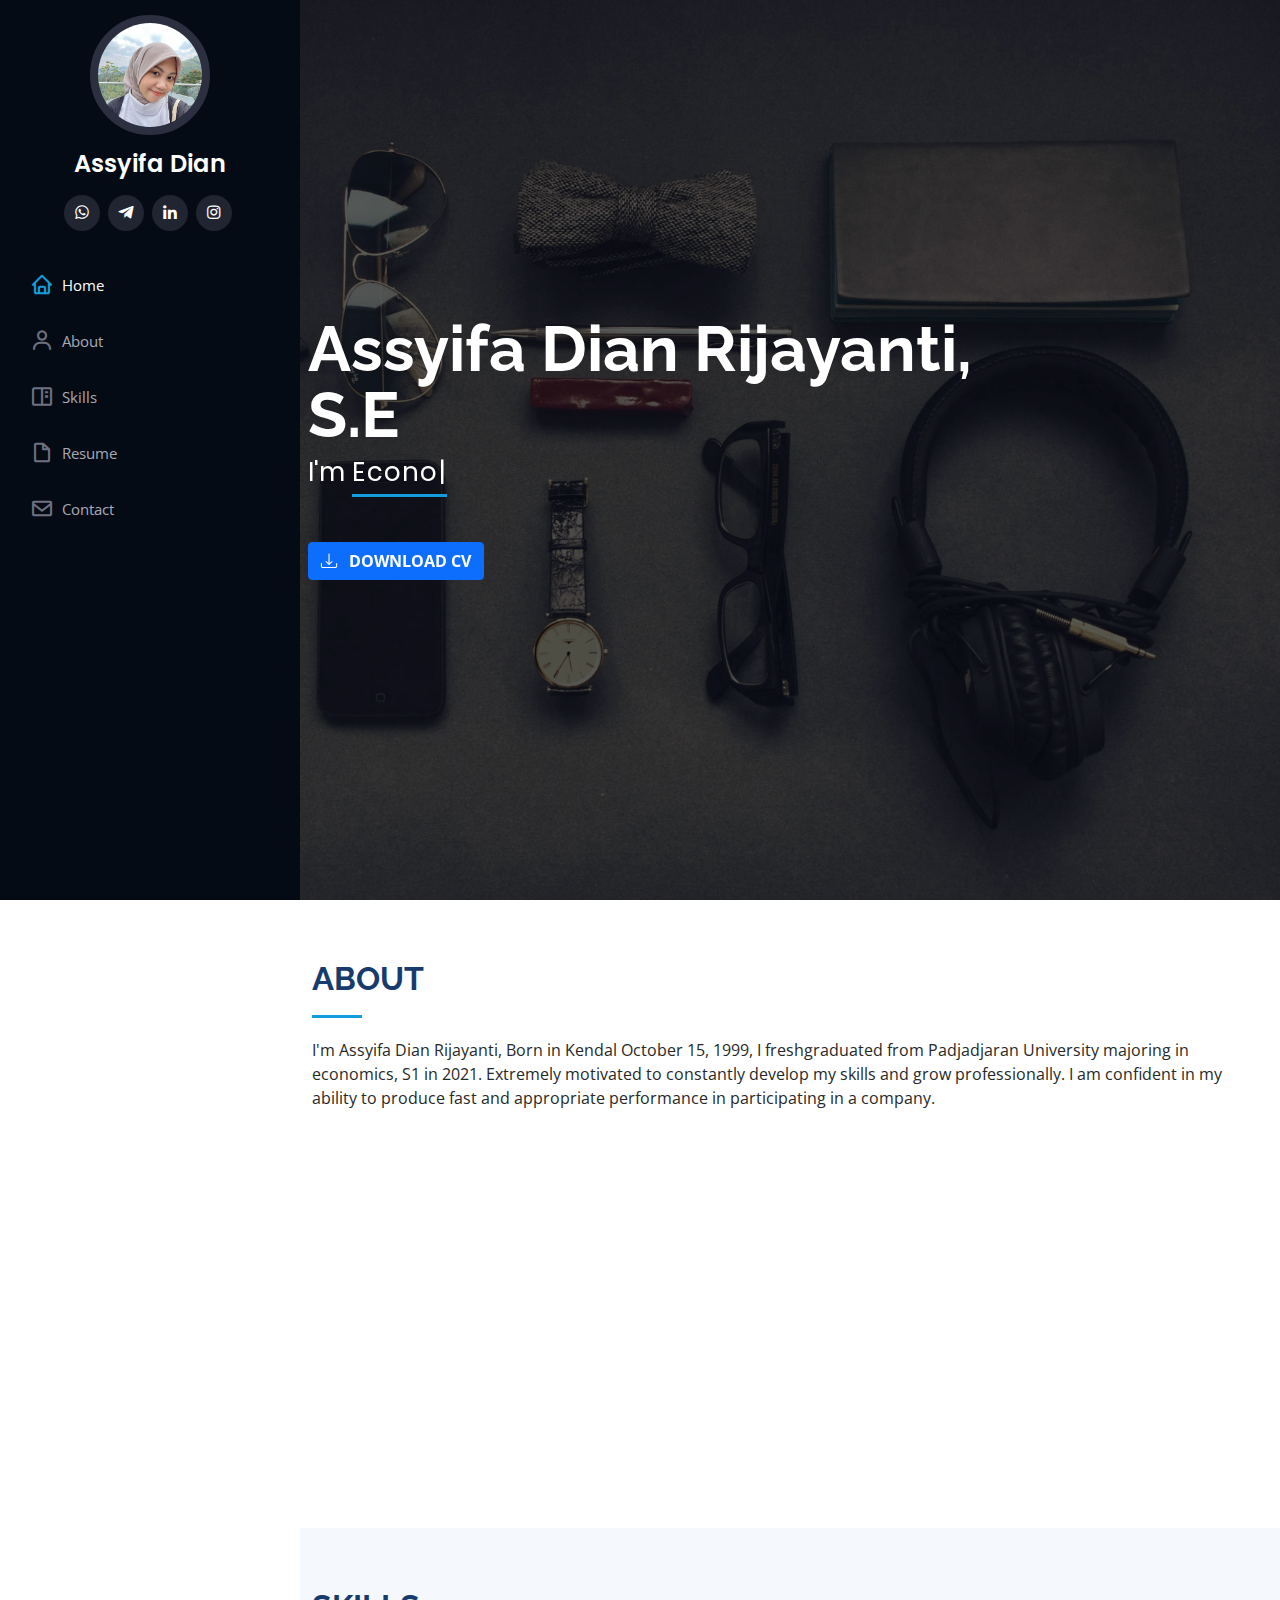
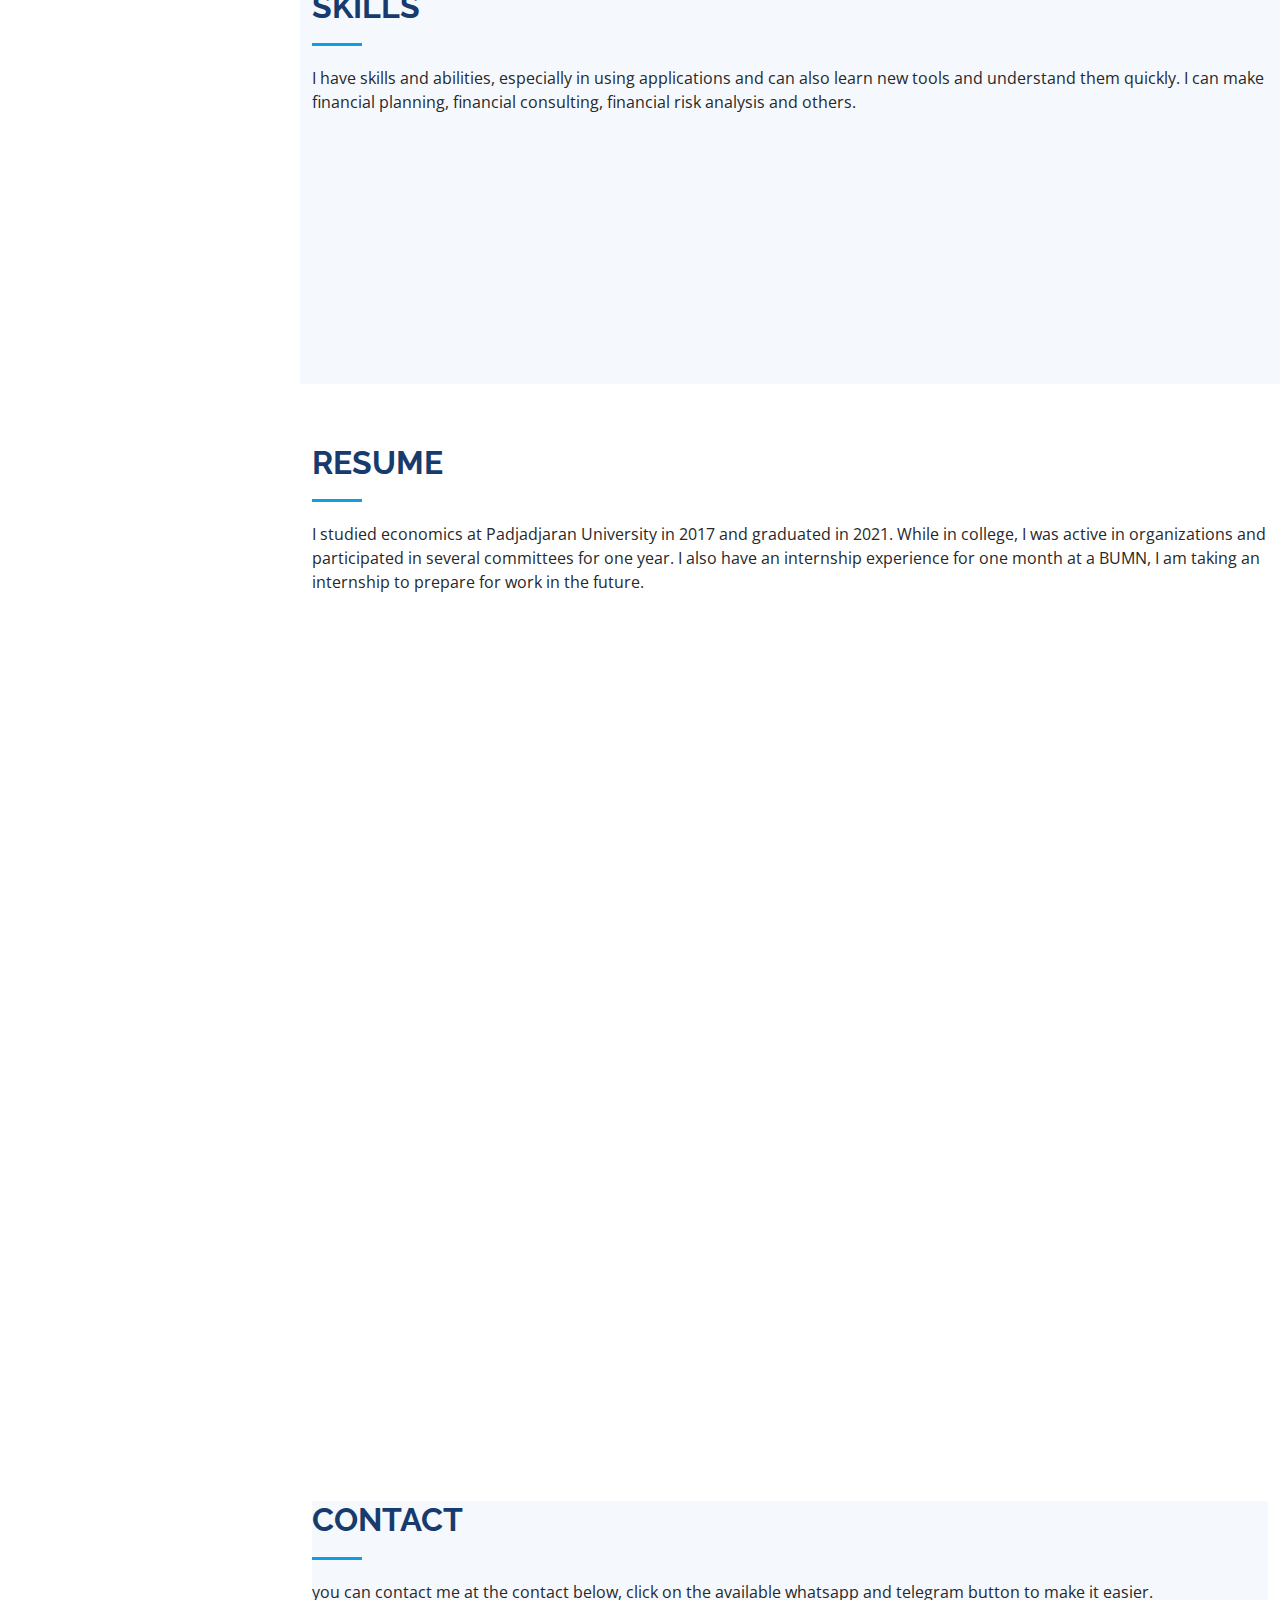
<file: index.html>
<!DOCTYPE html>
<html lang="en">

<head>
  <meta charset="utf-8">
  <meta content="width=device-width, initial-scale=1.0" name="viewport">

  <title>Assyifa Dian Rijayanti - Portfolio</title>
  <meta content="" name="description">
  <meta content="" name="keywords">

  <!-- Favicons -->
  <link href="assets/img/favicon.PNG" rel="icon">
  <link href="assets/img/apple-touch-icon.png" rel="apple-touch-icon">

  <!-- Google Fonts -->
  <link href="https://fonts.googleapis.com/css?family=Open+Sans:300,300i,400,400i,600,600i,700,700i|Raleway:300,300i,400,400i,500,500i,600,600i,700,700i|Poppins:300,300i,400,400i,500,500i,600,600i,700,700i" rel="stylesheet">

  <!-- Vendor CSS Files -->
  <link href="assets/vendor/aos/aos.css" rel="stylesheet">
  <link href="assets/vendor/bootstrap/css/bootstrap.min.css" rel="stylesheet">
  <link href="assets/vendor/bootstrap-icons/bootstrap-icons.css" rel="stylesheet">
  <link href="assets/vendor/boxicons/css/boxicons.min.css" rel="stylesheet">
  <link href="assets/vendor/glightbox/css/glightbox.min.css" rel="stylesheet">
  <link href="assets/vendor/swiper/swiper-bundle.min.css" rel="stylesheet">

  <!-- Template Main CSS File -->
  <link href="assets/css/style.css" rel="stylesheet">

  <!-- =======================================================
  * Template Name: iPortfolio - v3.3.0
  * Template URL: https://bootstrapmade.com/iportfolio-bootstrap-portfolio-websites-template/
  * Author: BootstrapMade.com
  * License: https://bootstrapmade.com/license/
  ======================================================== -->
</head>

<body>

  <!-- ======= Mobile nav toggle button ======= -->
  <i class="bi bi-list mobile-nav-toggle d-xl-none"></i>

  <!-- ======= Header ======= -->
  <header id="header">
    <div class="d-flex flex-column">

      <div class="profile">
        <img src="assets/img/profile-img.jpeg" alt="" class="img-fluid rounded-circle">
        <h1 class="text-light"><a href="index.html">Assyifa Dian</a></h1>
        <div class="social-links mt-3 text-center">
          <a href="https://api.whatsapp.com/send?phone=+6281222856815&text=Halo" class="whatsapp"><i class="bx bxl-whatsapp"></i></a>
          <a href="https://t.me/assyifadr" class="telegram"><i class="bx bxl-telegram"></i></a>
          <a href="http://linkedin.com/in/assyifa-dian-rijayanti-373b34193" class="linkedin"><i class="bx bxl-linkedin"></i></a>
          <a href="https://www.instagram.com/assyifadr/" class="instagram"><i class="bx bxl-instagram"></i></a>
        </div>
      </div>

      <nav id="navbar" class="nav-menu navbar">
        <ul>
          <li><a href="#hero" class="nav-link scrollto active"><i class="bx bx-home"></i> <span>Home</span></a></li>
          <li><a href="#about" class="nav-link scrollto"><i class="bx bx-user"></i> <span>About</span></a></li>
          <li><a href="#portfolio" class="nav-link scrollto"><i class="bx bx-book-content"></i> <span>Skills</span></a></li>
          <li><a href="#resume" class="nav-link scrollto"><i class="bx bx-file-blank"></i> <span>Resume</span></a></li>
          <li><a href="#contact" class="nav-link scrollto"><i class="bx bx-envelope"></i> <span>Contact</span></a></li>
        </ul>
      </nav><!-- .nav-menu -->
    </div>
  </header><!-- End Header -->

  <!-- ======= Hero Section ======= -->
  <section id="hero" class="d-flex flex-column justify-content-center align-items-center">
    <div class="hero-container" data-aos="fade-in">
      <h1>Assyifa Dian Rijayanti,</h1><h1>S.E</h1>
      <p>I'm <span class="typed" data-typed-items="Economist, Financial Planner, Financial Consultant, Financial Risk Analysis"></span></p>
      <a href="assets/file/CV-AssyifaDianRijayanti.pdf">
        <button class="btn btn-primary btn-xl "><b>
          <i class="bi bi-download"></i>
         &nbsp; DOWNLOAD CV 
        </b>
        </button>
      </a>
    </div>
  </section><!-- End Hero -->

  <main id="main">

    <!-- ======= About Section ======= -->
    <section id="about" class="about">
      <div class="container">

        <div class="section-title">
          <h2>ABOUT</h2>
          <p>I'm Assyifa Dian Rijayanti, Born in Kendal October 15, 1999, I freshgraduated from Padjadjaran University majoring 
            in economics, S1 in 2021. Extremely motivated to constantly develop my skills and grow professionally.
            I am confident in my ability to produce fast and appropriate performance in participating in a company.</p>
        </div>

        <div class="row">
          <div class="col-lg-4" data-aos="fade-right">
            <img src="assets/img/profile-img.jpeg" class="img-fluid" alt="">
          </div>
          <div class="col-lg-8 pt-4 pt-lg-0 content" data-aos="fade-left">
            <h3>Profile</h3>
            <p class="fst-italic">
              
            <div class="row">
              <div class="col-lg-9">

                <table  class="table table-borderless">
                  
                  <tr style="background-color:#F5FFFA">
                    <td><strong>Birthday </strong></td>
                    <td> :</td>
                    <td> 15 October 1999</td>
                  </tr>
                  <tr>
                    <td><strong>Phone </strong> </td>
                    <td> :</td>
                    <td> +62 812222856815</td>
                  </tr>
                  <tr style="background-color:#F5FFFA">
                    <td><strong>Email </strong></td>
                    <td> :</td>
                    <td> assyifadr15@gmail.com</td>
                  </tr>
                  <tr>
                    <td> <strong>City </strong> </td>
                    <td> :</td>
                    <td> Bandung, Indonesia</td>
                  </tr>
                    <tr style="background-color:#F5FFFA">
                      <td> <strong>Education </strong> </td>
                      <td> :</td>
                      <td> Bachelor's Degree in Economics from Padjadjaran University</td>
                    </tr>                 
                    <tr>
                      <td><strong>Freelance </strong>  </td>
                      <td> :</td>
                      <td> Available</td>
                    </tr>
                    
                  </table>
                  
              </div>
            </div>
            <p>
              
            </p>
          </div>
        </div>

      </div>
    </section><!-- End About Section -->

   

    <!-- ======= Skills Section ======= -->
    <section id="portfolio" class="skills section-bg">
      <div class="container">

        <div class="section-title">
          <h2>SKILLS</h2>
          <p>I have skills and abilities, especially in using applications and can also learn new tools and understand them quickly.
             I can make financial planning, financial consulting, financial risk analysis and others.</p>
        </div>

        <div class="row skills-content">

          <div class="col-lg-6" data-aos="fade-up">

            <div class="progress">
              <span class="skill">Microsof Office Word <i class="val">80%</i></span>
              <div class="progress-bar-wrap">
                <div class="progress-bar" role="progressbar" aria-valuenow="80" aria-valuemin="0" aria-valuemax="100"></div>
              </div>
            </div>

            <div class="progress">
              <span class="skill">Microsoft Office Excel<i class="val">70%</i></span>
              <div class="progress-bar-wrap">
                <div class="progress-bar" role="progressbar" aria-valuenow="70" aria-valuemin="0" aria-valuemax="100"></div>
              </div>
            </div>

            <div class="progress">
              <span class="skill">Microsoft Office Power Point<i class="val">85%</i></span>
              <div class="progress-bar-wrap">
                <div class="progress-bar" role="progressbar" aria-valuenow="85" aria-valuemin="0" aria-valuemax="100"></div>
              </div>
            </div>

          </div>

          <div class="col-lg-6" data-aos="fade-up" data-aos-delay="100">

            <div class="progress">
              <span class="skill">Stata Analysis Application<i class="val">70%</i></span>
              <div class="progress-bar-wrap">
                <div class="progress-bar" role="progressbar" aria-valuenow="70" aria-valuemin="0" aria-valuemax="100"></div>
              </div>
            </div>

            <div class="progress">
              <span class="skill">Eviews Analysis Application<i class="val">75%</i></span>
              <div class="progress-bar-wrap">
                <div class="progress-bar" role="progressbar" aria-valuenow="75" aria-valuemin="0" aria-valuemax="100"></div>
              </div>
            </div>

            <div class="progress">
              <span class="skill">Canva Application <i class="val">95%</i></span>
              <div class="progress-bar-wrap">
                <div class="progress-bar" role="progressbar" aria-valuenow="95" aria-valuemin="0" aria-valuemax="100"></div>
              </div>
            </div>
          </div>
        
        </div>
      </div>
    </section><!-- End Skills Section -->

    <!-- ======= Resume Section ======= -->
    <section id="resume" class="resume">
      <div class="container">

        <div class="section-title">
          <h2>RESUME</h2>
          <p>I studied economics at Padjadjaran University in 2017 and graduated in 2021. While in college, I was active in organizations 
            and participated in several committees for one year. I also have an internship experience for one month at a BUMN, 
            I am taking an internship to prepare for work in the future.</p>
        </div>

        <div class="row">
          <div class="col-lg-6" data-aos="fade-up">
            <h3 class="resume-title">INTERNSHIP EXPERIENCES</h3>
            <div class="resume-item pb-0">
              <h4>KERETA API INDONESIA (PERSERO) DAOP 2 BANDUNG</h4>
              <h5>Jan 2021- Feb 2021</h5>
              <p><em>Health Unit, Finance Departement</em></p>
              <ul>
                <li>Enter the company's financial billing data</li>
                <li>Help other division</li>
              </ul>
            </div>

            <h3 class="resume-title">ORGANIZATIONAL EXPERIENCES</h3>
            <div class="resume-item pb-0">
              <h4>Students Association IESP</h4>
              <h5>2017 - 2018</h5>
              <p><em>Staff of Division Social Awareness</em></p>
              <ul>
                <li>Channeling social awareness to orphans, local society</li>
                <li>Create a green environment and social day event in a village</li>
              </ul>
            </div>

            <h3 class="resume-title">EDUCATIONAL HISTORY</h3>
            <div class="resume-item pb-0">
              <h4>COLLEGE - Padjadjaran University</h4>
              <h5>2017 - 2021</h5>
              <p><em>S.E (Economics) Major, Faculty Economic and Business</em></p>
              <ul>
                <li>GPA: 3.24</li>
              </ul>
            </div>
          </div>

          <div class="col-lg-6" data-aos="fade-up" data-aos-delay="100">
            <h3 class="resume-title">COMMITTEE EXPERIENCES</h3>
            <div class="resume-item">
              <h4>ESPIRAS IESP FEB UNPAD</h4>
              <h5>2018</h5>
              <p><em>Event Division</em></p>
              <ul>
                <li>Responsibilities the create a rundown for event and looking for target event</li>
              </ul> 
            </div>
            
            <div class="resume-item">
              <h4>PADJADJARAN DEBATE CHAMPIONSHIP</h4>
              <h5>2018</h5>
              <p><em>Staff of Fund Raising</em></p>
              <ul>
                <li>seeking funds in internal marketing, such as selling sponsor products,
                   selling lunch for staff, and selling snacks that are done by all division staff</li>
              </ul>
            </div>

            <div class="resume-item">
              <h4>PADJADJARAN DEBATE CHAMPIONSHIP</h4>
              <h5>2018</h5>
              <p><em>Staff of Liason Officier</em></p>
              <ul>
                <li>at the time of the event on going, the liaison between two organizations 
                  to communicate and coordinate their activities by serving</li>
              </ul>
            </div>
          </div>
        </div>

      </div>
    </section><!-- End Resume Section -->


    <!-- ======= Contact Section ======= -->
    <section id="contact" class="contact">
      <div class="container">

        <div class="section-title section-bg" >
          <h2>CONTACT</h2>
          <p>you can contact me at the contact below, click on the available whatsapp and telegram button to make it easier.</p>
        </div>

        <div class="row" data-aos="fade-in">

          <div class="col-lg-5 d-flex align-items-stretch">
            <div class="info">
              <div class="address">
                <i class="bi bi-geo-alt"></i>
                <h4>Location:</h4>
                <p>Jl. Bukanagara 2 RT.05 RW.02, KAB. BANDUNG BARAT - LEMBANG, JAWABARAT, 40391</p>
              </div>

              <div class="email">
                <i class="bi bi-envelope"></i>
                <h4>Email:</h4>
                <p>assyifadr15@gmail.com</p>
              </div>

              <div class="phone">
                <i class="bi bi-whatsapp"></i>
                <h4>Whatsapp:</h4>
                <p>+62 81222156815</p>
              </div>
              <div class="phone">
                <i class="bi bi-telegram"></i>
                <h4>Telegram:</h4>
                <p>@assyifadr15</p>
              </div>
              <div class="text-center">
                <a href="https://api.whatsapp.com/send?phone=+6281222856815&text=Halo">
                  <button class="btn btn-success btn-xl ">
                  Whatsapp
                  </button>
                </a>
                <a href="https://t.me/assyifadr">
                  <button class="btn btn-primary btn-xl ">
                  Telegram
                  </button>
                </a>
              </div>

              
            </div>

          </div>

          <div class="col-lg-7 mt-5 mt-lg-0 d-flex align-items-stretch">
            <form action="forms/contact.php" method="post" role="form" class="php-email-form">
              <div class="row">
                
                <iframe src="https://www.google.com/maps/embed?pb=!1m18!1m12!1m3!1d15845.860196758875!2d107.6333703!3d-6.8347114!2m3!1f0!2f0!3f0!3m2!1i1024!2i768!4f13.1!3m3!1m2!1s0x0%3A0x0!2zNsKwNDknMzkuMCJTIDEwN8KwMzgnMDYuOSJF!5e0!3m2!1sid!2sid!4v1631417501288!5m2!1sid!2sid"
                 frameborder="0" style="border:0; width: 100%; height: 412px;" allowfullscreen></iframe>
              </div>
            </form>
          </div>

        </div>

      </div>
    </section><!-- End Contact Section -->

  </main><!-- End #main -->

  <!-- ======= Footer ======= -->
  <footer id="footer">
    
  </footer><!-- End  Footer -->

  <a href="#" class="back-to-top d-flex align-items-center justify-content-center"><i class="bi bi-arrow-up-short"></i></a>

  <!-- Vendor JS Files -->
  <script src="assets/vendor/aos/aos.js"></script>
  <script src="assets/vendor/bootstrap/js/bootstrap.bundle.min.js"></script>
  <script src="assets/vendor/glightbox/js/glightbox.min.js"></script>
  <script src="assets/vendor/isotope-layout/isotope.pkgd.min.js"></script>
  <script src="assets/vendor/php-email-form/validate.js"></script>
  <script src="assets/vendor/purecounter/purecounter.js"></script>
  <script src="assets/vendor/swiper/swiper-bundle.min.js"></script>
  <script src="assets/vendor/typed.js/typed.min.js"></script>
  <script src="assets/vendor/waypoints/noframework.waypoints.js"></script>

  <!-- Template Main JS File -->
  <script src="assets/js/main.js"></script>

</body>

</html>
</file>
<file: assets/css/style.css>
/**
* Template Name: iPortfolio - v3.3.0
* Template URL: https://bootstrapmade.com/iportfolio-bootstrap-portfolio-websites-template/
* Author: BootstrapMade.com
* License: https://bootstrapmade.com/license/
*/

/*--------------------------------------------------------------
# General
--------------------------------------------------------------*/
body {
  font-family: "Open Sans", sans-serif;
  color: #272829;
}

a {
  color: #149ddd;
  text-decoration: none;
}

a:hover {
  color: #37b3ed;
  text-decoration: none;
}

h1, h2, h3, h4, h5, h6 {
  font-family: "Raleway", sans-serif;
}

/*--------------------------------------------------------------
# Back to top button
--------------------------------------------------------------*/
.back-to-top {
  position: fixed;
  visibility: hidden;
  opacity: 0;
  right: 15px;
  bottom: 15px;
  z-index: 996;
  background: #149ddd;
  width: 40px;
  height: 40px;
  border-radius: 50px;
  transition: all 0.4s;
}

.back-to-top i {
  font-size: 28px;
  color: #fff;
  line-height: 0;
}

.back-to-top:hover {
  background: #2eafec;
  color: #fff;
}

.back-to-top.active {
  visibility: visible;
  opacity: 1;
}

/*--------------------------------------------------------------
# Header
--------------------------------------------------------------*/
#header {
  position: fixed;
  top: 0;
  left: 0;
  bottom: 0;
  width: 300px;
  transition: all ease-in-out 0.5s;
  z-index: 9997;
  transition: all 0.5s;
  padding: 0 15px;
  background: #040b14;
  overflow-y: auto;
}

#header .profile img {
  margin: 15px auto;
  display: block;
  width: 120px;
  border: 8px solid #2c2f3f;
}

#header .profile h1 {
  font-size: 24px;
  margin: 0;
  padding: 0;
  font-weight: 600;
  -moz-text-align-last: center;
  text-align-last: center;
  font-family: "Poppins", sans-serif;
}

#header .profile h1 a, #header .profile h1 a:hover {
  color: #fff;
  text-decoration: none;
}

#header .profile .social-links a {
  font-size: 18px;
  display: inline-block;
  background: #212431;
  color: #fff;
  line-height: 1;
  padding: 8px 0;
  margin-right: 4px;
  border-radius: 50%;
  text-align: center;
  width: 36px;
  height: 36px;
  transition: 0.3s;
}

#header .profile .social-links a:hover {
  background: #149ddd;
  color: #fff;
  text-decoration: none;
}

#main {
  margin-left: 300px;
}

@media (max-width: 1199px) {
  #header {
    left: -300px;
  }
  #main {
    margin-left: 0;
  }
}

/*--------------------------------------------------------------
# Navigation Menu
--------------------------------------------------------------*/
/* Desktop Navigation */
.nav-menu {
  padding: 30px 0 0 0;
}

.nav-menu * {
  margin: 0;
  padding: 0;
  list-style: none;
}

.nav-menu > ul > li {
  position: relative;
  white-space: nowrap;
}

.nav-menu a, .nav-menu a:focus {
  display: flex;
  align-items: center;
  color: #a8a9b4;
  padding: 12px 15px;
  margin-bottom: 8px;
  transition: 0.3s;
  font-size: 15px;
}

.nav-menu a i, .nav-menu a:focus i {
  font-size: 24px;
  padding-right: 8px;
  color: #6f7180;
}

.nav-menu a:hover, .nav-menu .active, .nav-menu .active:focus, .nav-menu li:hover > a {
  text-decoration: none;
  color: #fff;
}

.nav-menu a:hover i, .nav-menu .active i, .nav-menu .active:focus i, .nav-menu li:hover > a i {
  color: #149ddd;
}

/* Mobile Navigation */
.mobile-nav-toggle {
  position: fixed;
  right: 15px;
  top: 15px;
  z-index: 9998;
  border: 0;
  font-size: 24px;
  transition: all 0.4s;
  outline: none !important;
  background-color: #149ddd;
  color: #fff;
  width: 40px;
  height: 40px;
  display: inline-flex;
  align-items: center;
  justify-content: center;
  line-height: 0;
  border-radius: 50px;
  cursor: pointer;
}

.mobile-nav-active {
  overflow: hidden;
}

.mobile-nav-active #header {
  left: 0;
}

/*--------------------------------------------------------------
# Hero Section
--------------------------------------------------------------*/
#hero {
  width: 100%;
  height: 100vh;
  background: url("../img/hero-bg.jpg") top center;
  background-size: cover;
}

#hero:before {
  content: "";
  background: rgba(5, 13, 24, 0.3);
  position: absolute;
  bottom: 0;
  top: 0;
  left: 0;
  right: 0;
  z-index: 1;
}

#hero .hero-container {
  position: relative;
  z-index: 2;
  min-width: 300px;
}

#hero h1 {
  margin: 0 0 10px 0;
  font-size: 64px;
  font-weight: 700;
  line-height: 56px;
  color: #fff;
}

#hero p {
  color: #fff;
  margin-bottom: 50px;
  font-size: 26px;
  font-family: "Poppins", sans-serif;
}

#hero p span {
  color: #fff;
  padding-bottom: 4px;
  letter-spacing: 1px;
  border-bottom: 3px solid #149ddd;
}

@media (min-width: 1024px) {
  #hero {
    background-attachment: fixed;
  }
}

@media (max-width: 768px) {
  #hero h1 {
    font-size: 28px;
    line-height: 36px;
  }
  #hero h2 {
    font-size: 18px;
    line-height: 24px;
    margin-bottom: 30px;
  }
}

/*--------------------------------------------------------------
# Sections General
--------------------------------------------------------------*/
section {
  padding: 60px 0;
  overflow: hidden;
}

.section-bg {
  background: #f5f8fd;
}

.section-title {
  padding-bottom: 30px;
}

.section-title h2 {
  font-size: 32px;
  font-weight: bold;
  margin-bottom: 20px;
  padding-bottom: 20px;
  position: relative;
  color: #173b6c;
}

.section-title h2::after {
  content: '';
  position: absolute;
  display: block;
  width: 50px;
  height: 3px;
  background: #149ddd;
  bottom: 0;
  left: 0;
}

.section-title p {
  margin-bottom: 0;
}

/*--------------------------------------------------------------
# About
--------------------------------------------------------------*/
.about .content h3 {
  font-weight: 700;
  font-size: 26px;
  color: #173b6c;
}

.about .content ul {
  list-style: none;
  padding: 0;
}

.about .content ul li {
  margin-bottom: 20px;
  display: flex;
  align-items: center;
}

.about .content ul strong {
  margin-right: 10px;
}

.about .content ul i {
  font-size: 16px;
  margin-right: 5px;
  color: #149ddd;
  line-height: 0;
}

.about .content p:last-child {
  margin-bottom: 0;
}

/*--------------------------------------------------------------
# Facts
--------------------------------------------------------------*/
.facts {
  padding-bottom: 30px;
}

.facts .count-box {
  padding: 30px;
  width: 100%;
}

.facts .count-box i {
  display: block;
  font-size: 44px;
  color: #149ddd;
  float: left;
  line-height: 0;
}

.facts .count-box span {
  font-size: 48px;
  line-height: 40px;
  display: block;
  font-weight: 700;
  color: #050d18;
  margin-left: 60px;
}

.facts .count-box p {
  padding: 15px 0 0 0;
  margin: 0 0 0 60px;
  font-family: "Raleway", sans-serif;
  font-size: 14px;
  color: #122f57;
}

.facts .count-box a {
  font-weight: 600;
  display: block;
  margin-top: 20px;
  color: #122f57;
  font-size: 15px;
  font-family: "Poppins", sans-serif;
  transition: ease-in-out 0.3s;
}

.facts .count-box a:hover {
  color: #1f5297;
}

/*--------------------------------------------------------------
# Akills
--------------------------------------------------------------*/
.skills .progress {
  height: 60px;
  display: block;
  background: none;
  border-radius: 0;
}

.skills .progress .skill {
  padding: 0;
  margin: 0 0 6px 0;
  text-transform: uppercase;
  display: block;
  font-weight: 600;
  font-family: "Poppins", sans-serif;
  color: #050d18;
}

.skills .progress .skill .val {
  float: right;
  font-style: normal;
}

.skills .progress-bar-wrap {
  background: #dce8f8;
  height: 10px;
}

.skills .progress-bar {
  width: 1px;
  height: 10px;
  transition: .9s;
  background-color: #149ddd;
}

/*--------------------------------------------------------------
# Resume
--------------------------------------------------------------*/
.resume .resume-title {
  font-size: 26px;
  font-weight: 700;
  margin-top: 20px;
  margin-bottom: 20px;
  color: #050d18;
}

.resume .resume-item {
  padding: 0 0 20px 20px;
  margin-top: -2px;
  border-left: 2px solid #1f5297;
  position: relative;
}

.resume .resume-item h4 {
  line-height: 18px;
  font-size: 18px;
  font-weight: 600;
  text-transform: uppercase;
  font-family: "Poppins", sans-serif;
  color: #050d18;
  margin-bottom: 10px;
}

.resume .resume-item h5 {
  font-size: 16px;
  background: #e4edf9;
  padding: 5px 15px;
  display: inline-block;
  font-weight: 600;
  margin-bottom: 10px;
}

.resume .resume-item ul {
  padding-left: 20px;
}

.resume .resume-item ul li {
  padding-bottom: 10px;
}

.resume .resume-item:last-child {
  padding-bottom: 0;
}

.resume .resume-item::before {
  content: "";
  position: absolute;
  width: 16px;
  height: 16px;
  border-radius: 50px;
  left: -9px;
  top: 0;
  background: #fff;
  border: 2px solid #1f5297;
}

/*--------------------------------------------------------------
# Portfolio
--------------------------------------------------------------*/
.portfolio .portfolio-item {
  margin-bottom: 30px;
}

.portfolio #portfolio-flters {
  padding: 0;
  margin: 0 auto 35px auto;
  list-style: none;
  text-align: center;
  background: #fff;
  border-radius: 50px;
  padding: 2px 15px;
}

.portfolio #portfolio-flters li {
  cursor: pointer;
  display: inline-block;
  padding: 10px 15px 8px 15px;
  font-size: 14px;
  font-weight: 600;
  line-height: 1;
  text-transform: uppercase;
  color: #272829;
  margin-bottom: 5px;
  transition: all 0.3s ease-in-out;
}

.portfolio #portfolio-flters li:hover, .portfolio #portfolio-flters li.filter-active {
  color: #149ddd;
}

.portfolio #portfolio-flters li:last-child {
  margin-right: 0;
}

.portfolio .portfolio-wrap {
  transition: 0.3s;
  position: relative;
  overflow: hidden;
  z-index: 1;
}

.portfolio .portfolio-wrap::before {
  content: "";
  background: rgba(255, 255, 255, 0.5);
  position: absolute;
  left: 0;
  right: 0;
  top: 0;
  bottom: 0;
  transition: all ease-in-out 0.3s;
  z-index: 2;
  opacity: 0;
}

.portfolio .portfolio-wrap .portfolio-links {
  opacity: 1;
  left: 0;
  right: 0;
  bottom: -60px;
  z-index: 3;
  position: absolute;
  transition: all ease-in-out 0.3s;
  display: flex;
  justify-content: center;
}

.portfolio .portfolio-wrap .portfolio-links a {
  color: #fff;
  font-size: 28px;
  text-align: center;
  background: rgba(20, 157, 221, 0.75);
  transition: 0.3s;
  width: 50%;
}

.portfolio .portfolio-wrap .portfolio-links a:hover {
  background: rgba(20, 157, 221, 0.95);
}

.portfolio .portfolio-wrap .portfolio-links a + a {
  border-left: 1px solid #37b3ed;
}

.portfolio .portfolio-wrap:hover::before {
  top: 0;
  left: 0;
  right: 0;
  bottom: 0;
  opacity: 1;
}

.portfolio .portfolio-wrap:hover .portfolio-links {
  opacity: 1;
  bottom: 0;
}

/*--------------------------------------------------------------
# Portfolio Details
--------------------------------------------------------------*/
.portfolio-details {
  padding-top: 40px;
}

.portfolio-details .portfolio-details-slider img {
  width: 100%;
}

.portfolio-details .portfolio-details-slider .swiper-pagination {
  margin-top: 20px;
  position: relative;
}

.portfolio-details .portfolio-details-slider .swiper-pagination .swiper-pagination-bullet {
  width: 12px;
  height: 12px;
  background-color: #fff;
  opacity: 1;
  border: 1px solid #149ddd;
}

.portfolio-details .portfolio-details-slider .swiper-pagination .swiper-pagination-bullet-active {
  background-color: #149ddd;
}

.portfolio-details .portfolio-info {
  padding: 30px;
  box-shadow: 0px 0 30px rgba(5, 13, 24, 0.08);
}

.portfolio-details .portfolio-info h3 {
  font-size: 22px;
  font-weight: 700;
  margin-bottom: 20px;
  padding-bottom: 20px;
  border-bottom: 1px solid #eee;
}

.portfolio-details .portfolio-info ul {
  list-style: none;
  padding: 0;
  font-size: 15px;
}

.portfolio-details .portfolio-info ul li + li {
  margin-top: 10px;
}

.portfolio-details .portfolio-description {
  padding-top: 30px;
}

.portfolio-details .portfolio-description h2 {
  font-size: 26px;
  font-weight: 700;
  margin-bottom: 20px;
}

.portfolio-details .portfolio-description p {
  padding: 0;
}

/*--------------------------------------------------------------
# Services
--------------------------------------------------------------*/
.services .icon-box {
  margin-bottom: 20px;
}

.services .icon {
  float: left;
  display: flex;
  align-items: center;
  justify-content: center;
  width: 54px;
  height: 54px;
  background: #149ddd;
  border-radius: 50%;
  transition: 0.5s;
  border: 1px solid #149ddd;
}

.services .icon i {
  color: #fff;
  font-size: 24px;
  line-height: 0;
}

.services .icon-box:hover .icon {
  background: #fff;
}

.services .icon-box:hover .icon i {
  color: #149ddd;
}

.services .title {
  margin-left: 80px;
  font-weight: 700;
  margin-bottom: 15px;
  font-size: 18px;
}

.services .title a {
  color: #343a40;
}

.services .title a:hover {
  color: #149ddd;
}

.services .description {
  margin-left: 80px;
  line-height: 24px;
  font-size: 14px;
}

/*--------------------------------------------------------------
# Testimonials
--------------------------------------------------------------*/
.testimonials .testimonial-item {
  box-sizing: content-box;
  text-align: center;
  min-height: 320px;
}

.testimonials .testimonial-item .testimonial-img {
  width: 90px;
  border-radius: 50%;
  margin: 0 auto;
}

.testimonials .testimonial-item h3 {
  font-size: 18px;
  font-weight: bold;
  margin: 10px 0 5px 0;
  color: #111;
}

.testimonials .testimonial-item h4 {
  font-size: 14px;
  color: #999;
  margin: 0;
}

.testimonials .testimonial-item .quote-icon-left, .testimonials .testimonial-item .quote-icon-right {
  color: #c3e8fa;
  font-size: 26px;
}

.testimonials .testimonial-item .quote-icon-left {
  display: inline-block;
  left: -5px;
  position: relative;
}

.testimonials .testimonial-item .quote-icon-right {
  display: inline-block;
  right: -5px;
  position: relative;
  top: 10px;
}

.testimonials .testimonial-item p {
  font-style: italic;
  margin: 0 15px 15px 15px;
  padding: 20px;
  background: #fff;
  position: relative;
  margin-bottom: 35px;
  border-radius: 6px;
  box-shadow: 0px 2px 15px rgba(0, 0, 0, 0.1);
}

.testimonials .testimonial-item p::after {
  content: "";
  width: 0;
  height: 0;
  border-top: 20px solid #fff;
  border-right: 20px solid transparent;
  border-left: 20px solid transparent;
  position: absolute;
  bottom: -20px;
  left: calc(50% - 20px);
}

.testimonials .swiper-pagination {
  margin-top: 20px;
  position: relative;
}

.testimonials .swiper-pagination .swiper-pagination-bullet {
  width: 12px;
  height: 12px;
  background-color: #fff;
  opacity: 1;
  border: 1px solid #149ddd;
}

.testimonials .swiper-pagination .swiper-pagination-bullet-active {
  background-color: #149ddd;
}

/*--------------------------------------------------------------
# Contact
--------------------------------------------------------------*/
.contact {
  padding-bottom: 130px;
}

.contact .info {
  padding: 30px;
  background: #fff;
  width: 100%;
  box-shadow: 0 0 24px 0 rgba(0, 0, 0, 0.12);
}

.contact .info i {
  font-size: 20px;
  color: #149ddd;
  float: left;
  width: 44px;
  height: 44px;
  background: #dff3fc;
  display: flex;
  justify-content: center;
  align-items: center;
  border-radius: 50px;
  transition: all 0.3s ease-in-out;
}

.contact .info h4 {
  padding: 0 0 0 60px;
  font-size: 22px;
  font-weight: 600;
  margin-bottom: 5px;
  color: #050d18;
}

.contact .info p {
  padding: 0 0 10px 60px;
  margin-bottom: 20px;
  font-size: 14px;
  color: #173b6c;
}

.contact .info .email p {
  padding-top: 5px;
}

.contact .info .social-links {
  padding-left: 60px;
}

.contact .info .social-links a {
  font-size: 18px;
  display: inline-block;
  background: #333;
  color: #fff;
  line-height: 1;
  padding: 8px 0;
  border-radius: 50%;
  text-align: center;
  width: 36px;
  height: 36px;
  transition: 0.3s;
  margin-right: 10px;
}

.contact .info .social-links a:hover {
  background: #149ddd;
  color: #fff;
}

.contact .info .email:hover i, .contact .info .address:hover i, .contact .info .phone:hover i {
  background: #149ddd;
  color: #fff;
}

.contact .php-email-form {
  width: 100%;
  padding: 30px;
  background: #fff;
  box-shadow: 0 0 24px 0 rgba(0, 0, 0, 0.12);
}

.contact .php-email-form .form-group {
  padding-bottom: 8px;
}

.contact .php-email-form .validate {
  display: none;
  color: red;
  margin: 0 0 15px 0;
  font-weight: 400;
  font-size: 13px;
}

.contact .php-email-form .error-message {
  display: none;
  color: #fff;
  background: #ed3c0d;
  text-align: left;
  padding: 15px;
  font-weight: 600;
}

.contact .php-email-form .error-message br + br {
  margin-top: 25px;
}

.contact .php-email-form .sent-message {
  display: none;
  color: #fff;
  background: #18d26e;
  text-align: center;
  padding: 15px;
  font-weight: 600;
}

.contact .php-email-form .loading {
  display: none;
  background: #fff;
  text-align: center;
  padding: 15px;
}

.contact .php-email-form .loading:before {
  content: "";
  display: inline-block;
  border-radius: 50%;
  width: 24px;
  height: 24px;
  margin: 0 10px -6px 0;
  border: 3px solid #18d26e;
  border-top-color: #eee;
  -webkit-animation: animate-loading 1s linear infinite;
  animation: animate-loading 1s linear infinite;
}

.contact .php-email-form .form-group {
  margin-bottom: 15px;
}

.contact .php-email-form label {
  padding-bottom: 8px;
}

.contact .php-email-form input, .contact .php-email-form textarea {
  border-radius: 0;
  box-shadow: none;
  font-size: 14px;
}

.contact .php-email-form input {
  height: 44px;
}

.contact .php-email-form textarea {
  padding: 10px 15px;
}

.contact .php-email-form button[type="submit"] {
  background: #149ddd;
  border: 0;
  padding: 10px 24px;
  color: #fff;
  transition: 0.4s;
  border-radius: 4px;
}

.contact .php-email-form button[type="submit"]:hover {
  background: #37b3ed;
}

@-webkit-keyframes animate-loading {
  0% {
    transform: rotate(0deg);
  }
  100% {
    transform: rotate(360deg);
  }
}

@keyframes animate-loading {
  0% {
    transform: rotate(0deg);
  }
  100% {
    transform: rotate(360deg);
  }
}

/*--------------------------------------------------------------
# Breadcrumbs
--------------------------------------------------------------*/
.breadcrumbs {
  padding: 20px 0;
  background: #f9f9f9;
}

.breadcrumbs h2 {
  font-size: 26px;
  font-weight: 300;
}

.breadcrumbs ol {
  display: flex;
  flex-wrap: wrap;
  list-style: none;
  padding: 0;
  margin: 0;
  font-size: 15px;
}

.breadcrumbs ol li + li {
  padding-left: 10px;
}

.breadcrumbs ol li + li::before {
  display: inline-block;
  padding-right: 10px;
  color: #0e2442;
  content: "/";
}

@media (max-width: 768px) {
  .breadcrumbs .d-flex {
    display: block !important;
  }
  .breadcrumbs ol {
    display: block;
  }
  .breadcrumbs ol li {
    display: inline-block;
  }
}

/*--------------------------------------------------------------
# Footer
--------------------------------------------------------------*/
#footer {
  padding: 15px;
  color: #f4f6fd;
  font-size: 14px;
  position: fixed;
  left: 0;
  bottom: 0;
  width: 300px;
  z-index: 9999;
  background: #040b14;
}

#footer .copyright {
  text-align: center;
}

#footer .credits {
  padding-top: 5px;
  text-align: center;
  font-size: 13px;
  color: #eaebf0;
}

@media (max-width: 1199px) {
  #footer {
    position: static;
    width: auto;
    padding-right: 20px 15px;
  }
}
</file>
